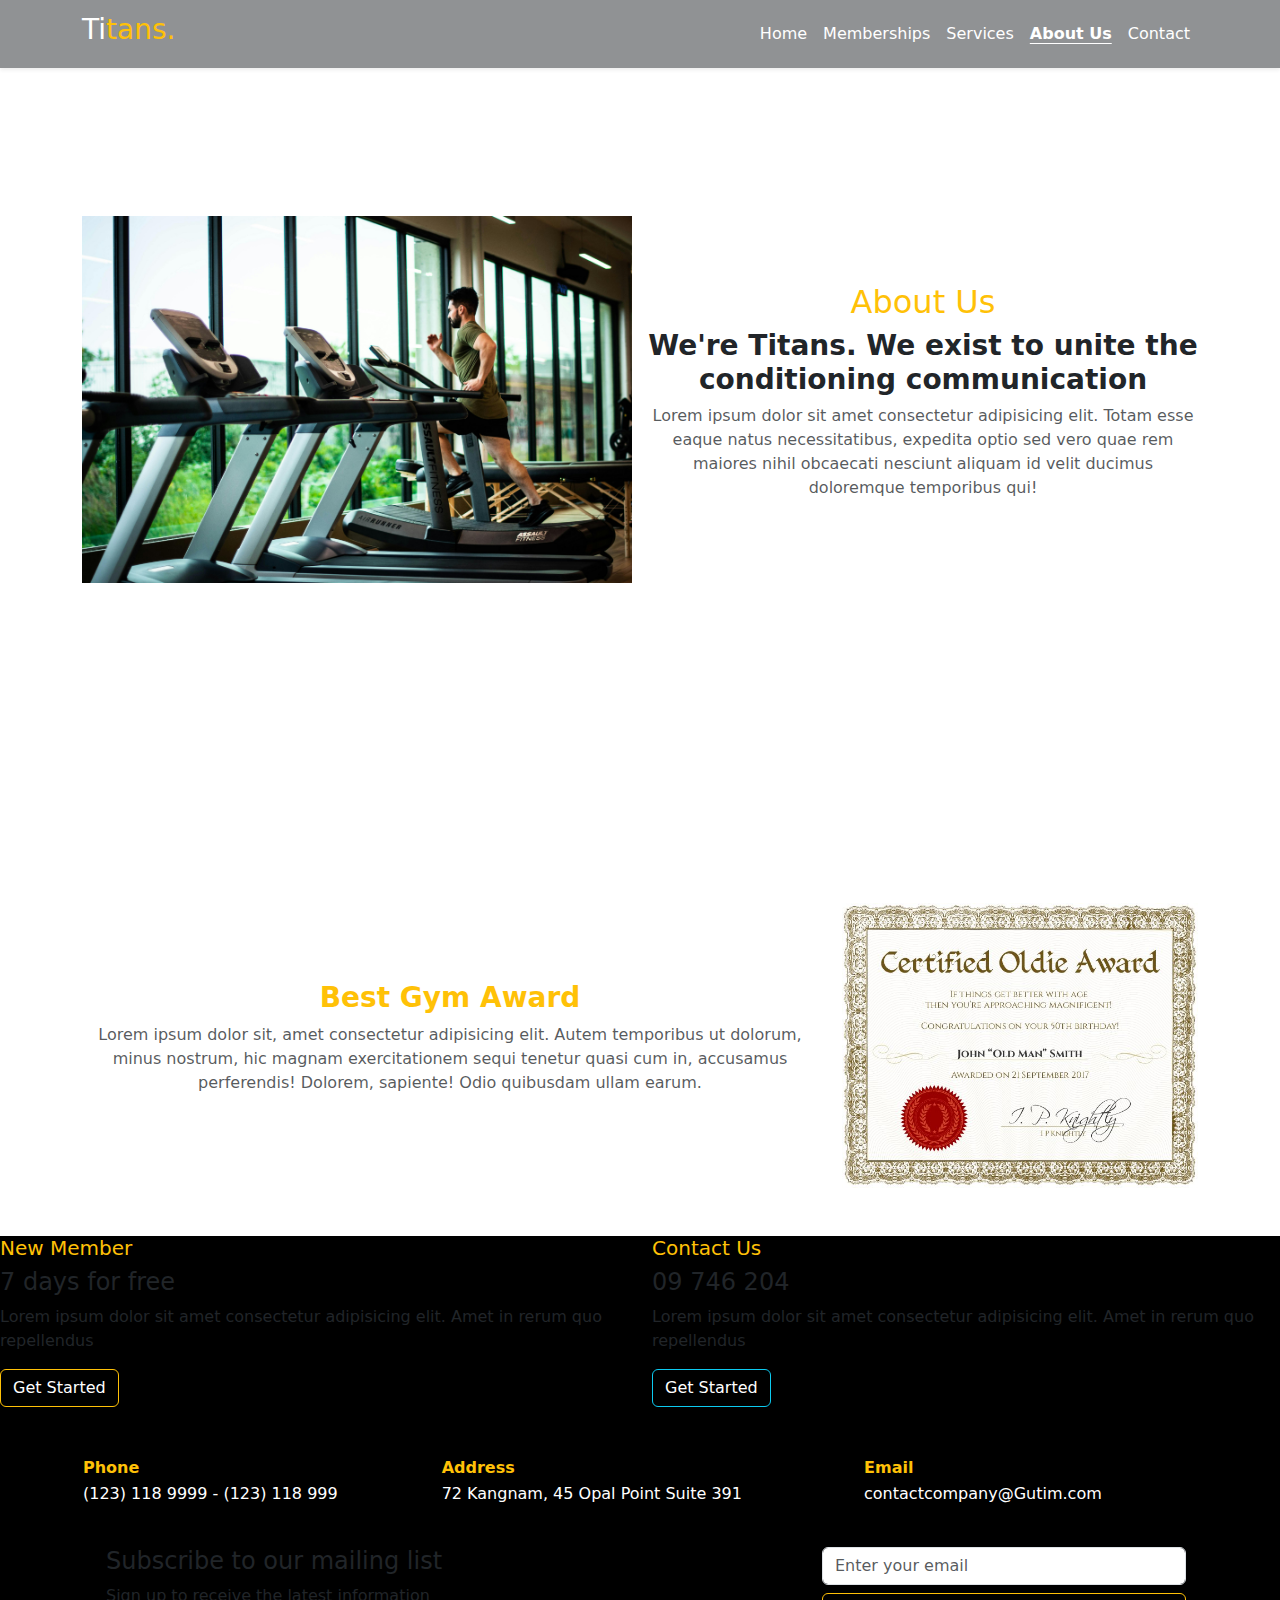
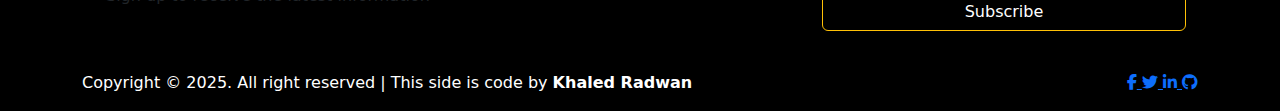
<file: pages/aboutUs.html>
<!DOCTYPE html>
<html lang="en">

<head>
    <meta charset="UTF-8">
    <meta name="viewport" content="width=device-width, initial-scale=1.0">
    <!-- ========== CSS Files ========== -->
    <link rel="stylesheet" href="../assets/fontawesome/css/all.min.css">
    <link rel="stylesheet" href="../CSS files/bootstrap.min.css">
    <link rel="stylesheet" href="../CSS files/main-syle.css">
    <title>Titans | About Us</title>
</head>

<body>

    <!-- ========== Header Section ========== -->
    <header class="position-absolute top-0 start-0 w-100 bg-dark bg-opacity-50  shadow-sm z-3">
        <nav class="navbar navbar-expand-lg">
            <div class="container">
                <a class="navbar-brand" href="../index.html">
                    <h3 class="text-white">Ti<span class="text-warning">tans.</span></h3>
                </a>
                <button class="navbar-toggler" type="button" data-bs-toggle="collapse" data-bs-target="#navbarNav"
                    aria-controls="navbarNav" aria-expanded="false" aria-label="Toggle navigation">
                    <span class="text-white">
                        <i class="fa-solid fa-bars"></i>
                    </span>
                </button>
                <div class="collapse navbar-collapse " id="navbarNav">
                    <ul class="navbar-nav ms-auto">
                        <li class="nav-item">
                            <a class="nav-link" aria-current="page" href="../index.html#home">Home</a>
                        </li>
                        <li class="nav-item">
                            <a class="nav-link" href="./memberships.html">Memberships</a>
                        </li>
                        <li class="nav-item">
                            <a class="nav-link" href="./services.html">Services</a>
                        </li>
                        <li class="nav-item">
                            <a class="nav-link active" href="./aboutUs.html">About Us</a>
                        </li>
                        <li class="nav-item">
                            <a class="nav-link" href="./contact.html">Contact</a>
                        </li>
                    </ul>
                </div>
            </div>
        </nav>
    </header>

    <!-- ========== Pages Home Section ========== -->
    <section class="pages-home">
        <div class="overlay"></div>
        <div class="text-white text-center position-relative">
            <h3 class="my-5 text-uppercase fs-1">About Us</h3>
            <span>
                <i class="fa-solid fa-house"></i>
                <strong>Home</strong> > About
            </span>
        </div>
    </section>

    <!-- ========== About Us Section ========== -->
    <section class="py-5">
        <div class="container">
            <div class="row align-items-center g-3">
                <div class="col-12 col-lg-6">
                    <div>
                        <img src="../assets/images/home_image-01.jpg" class="w-100" alt="">
                    </div>
                </div>
                <div class="col-12 col-lg-6">
                    <div class="text-center">
                        <h2 class="text-warning">About Us</h2>
                        <h3 class="fw-bold">We're Titans. We exist to unite the conditioning communication</h3>
                        <p class="text-muted">Lorem ipsum dolor sit amet consectetur adipisicing elit. Totam esse eaque
                            natus
                            necessitatibus, expedita optio sed vero quae rem maiores nihil obcaecati nesciunt aliquam id
                            velit ducimus doloremque temporibus qui!</p>
                    </div>
                </div>
            </div>
        </div>
    </section>

    <!-- ========== Number Section ========== -->
    <section class="py-5">
        <div class="container">
            <div class="about-us-numbers text-center text-white py-3">
                <div class="row gy-3">
                    <div class="col-12 col-sm-6 col-md-4 col-lg-3">
                        <span class="fs-1 fw-bold">98</span>
                        <h4>Programs</h4>
                    </div>
                    <div class="col-12 col-sm-6 col-md-4 col-lg-3">
                        <span class="fs-1 fw-bold">14</span>
                        <h4>Locations</h4>
                    </div>
                    <div class="col-12 col-sm-6 col-md-4 col-lg-3">
                        <span class="fs-1 fw-bold">50K</span>
                        <h4>Members</h4>
                    </div>
                    <div class="col-12 col-sm-6 col-md-4 col-lg-3">
                        <span class="fs-1 fw-bold">34</span>
                        <h4>Coaches</h4>
                    </div>
                </div>
            </div>
        </div>
    </section>

    <!-- ========== Award Section ========== -->
    <section class="py-5">
        <div class="container">
            <div class="row align-items-center text-center">
                <div class="col-12 col-md-8">
                    <h3 class="text-warning fw-bold">Best Gym Award</h3>
                    <p class="text-muted">Lorem ipsum dolor sit, amet consectetur adipisicing elit. Autem temporibus ut
                        dolorum, minus
                        nostrum, hic magnam exercitationem sequi tenetur quasi cum in, accusamus perferendis! Dolorem,
                        sapiente! Odio quibusdam ullam earum.</p>
                </div>
                <div class="col-12 col-md-4">
                    <img src="../assets/images/award-certificate.jpg" class="w-100" alt="award-certificate">
                </div>
            </div>
        </div>
    </section>

    <!-- ========== Footer ========== -->
    <footer>
        <div class="row bg-black">
            <div class="footer-card card-01 col-12 col-md-6">
                <div class="footer-text">
                    <h5 class="text-warning">New Member</h5>
                    <h4>7 days for free</h4>
                    <p>Lorem ipsum dolor sit amet consectetur adipisicing elit. Amet in rerum
                        quo repellendus</p>
                    <a href="" class="btn btn-outline-warning text-white">Get Started</a>
                </div>
            </div>
            <div class="footer-card card-02 col-12 col-md-6">
                <div class="footer-text">
                    <h5 class="text-warning">Contact Us</h5>
                    <h4>09 746 204</h4>
                    <p>Lorem ipsum dolor sit amet consectetur adipisicing elit. Amet in rerum
                        quo repellendus</p>
                    <a href="" class="btn btn-outline-info text-white">Get Started</a>
                </div>
            </div>
            <div class="col-12 mt-5">
                <div class="container">
                    <table class="w-100 mb-3">
                        <thead class="text-warning">
                            <tr>
                                <th>Phone</th>
                                <th>Address</th>
                                <th>Email</th>
                            </tr>
                        </thead>
                        <tbody class="text-white">
                            <tr>
                                <td>(123) 118 9999 - (123) 118 999</td>
                                <td>72 Kangnam, 45 Opal Point Suite 391</td>
                                <td>contactcompany@Gutim.com</td>
                            </tr>
                        </tbody>
                    </table>
                    <div class="subscribe row p-4">
                        <div class="col-12 col-md-8">
                            <h4>Subscribe to our mailing list</h4>
                            <p>Sign up to receive the latest information</p>
                        </div>
                        <div class="col-12 col-md-4">
                            <form action="" class="row">
                                <input type="email" class="form-control" placeholder="Enter your email">
                                <button type="submit" class="btn btn-outline-warning text-white mt-2">Subscribe</button>
                            </form>
                        </div>
                    </div>
                </div>
            </div>
            <!-- copyright -->
            <div class="copyright text-white py-3">
                <div class="container d-flex flex-column flex-md-row justify-content-between align-items-center">
                    <p class="mb-0">
                        Copyright &copy; 2025. All right reserved | This side is code by
                        <strong> Khaled Radwan </strong>
                    </p>
                    <div class="social">
                        <a href="https://www.facebook.com/khaldradwan96/" target="_blank">
                            <i class="fa-brands fa-facebook-f"></i>
                        </a>
                        <a href="https://twitter.com/khaledradwan96" target="_blank">
                            <i class="fa-brands fa-twitter"></i>
                        </a>
                        <a href="https://www.linkedin.com/in/khaledradwan96" target="_blank">
                            <i class="fa-brands fa-linkedin-in"></i>
                        </a>
                        <a href="https://github.com/khaledradwan96" target="_blank">
                            <i class="fa-brands fa-github"></i>
                        </a>
                    </div>
                </div>
            </div>
        </div>
    </footer>

    <!-- ========== JS Files ========== -->
    <script src="../JS files/bootstrap.min.js"></script>

</body>

</html>
</file>
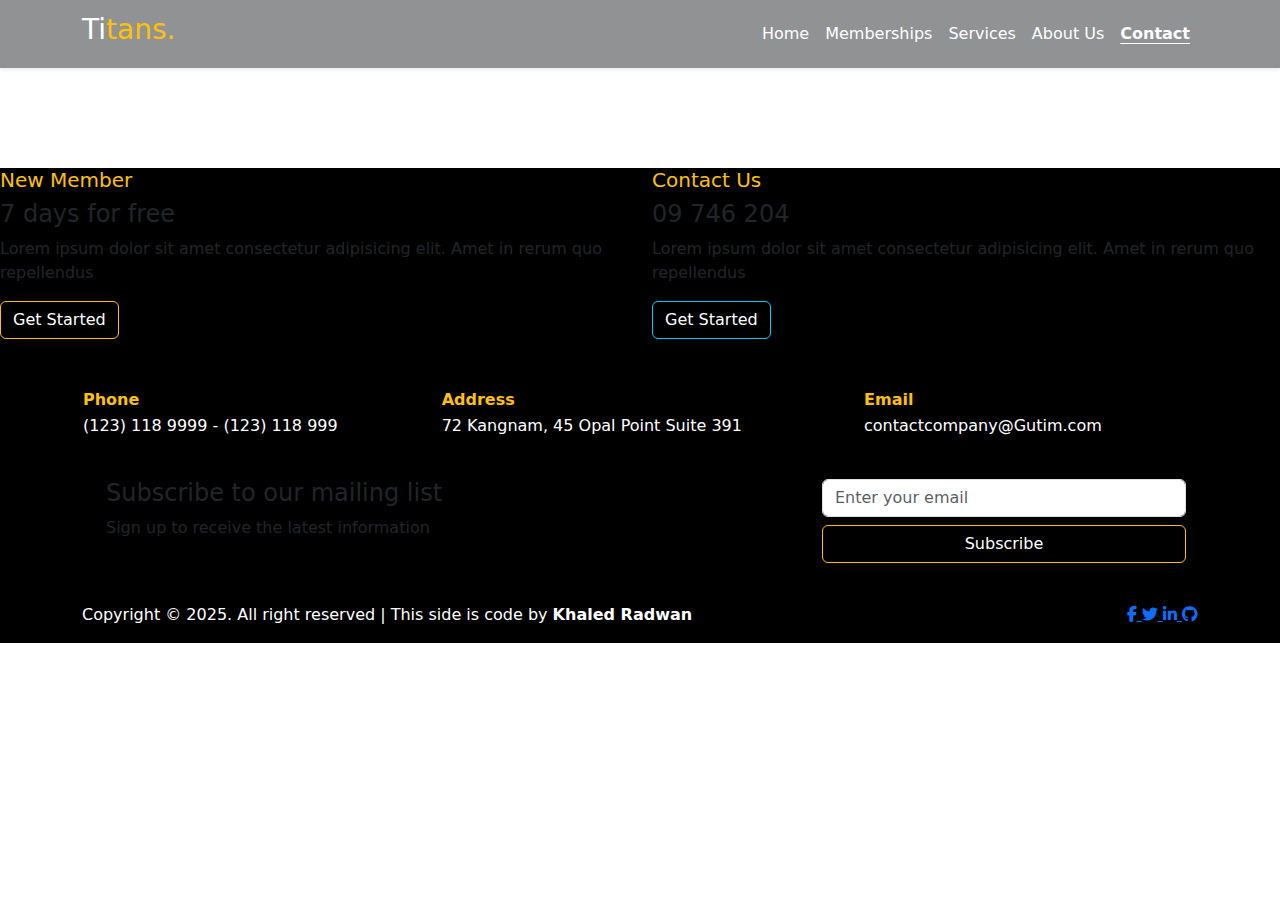
<file: pages/contact.html>
<!DOCTYPE html>
<html lang="en">

<head>
    <meta charset="UTF-8">
    <meta name="viewport" content="width=device-width, initial-scale=1.0">
    <!-- ========== CSS Files ========== -->
    <link rel="stylesheet" href="../assets/fontawesome/css/all.min.css">
    <link rel="stylesheet" href="../CSS files/bootstrap.min.css">
    <link rel="stylesheet" href="../CSS files/main-syle.css">
    <title>Titans | Contact</title>
</head>

<body>
    <!-- ========== Header Section ========== -->
    <header class="position-absolute top-0 start-0 w-100 bg-dark bg-opacity-50  shadow-sm z-3">
        <nav class="navbar navbar-expand-lg">
            <div class="container">
                <a class="navbar-brand" href="../index.html">
                    <h3 class="text-white">Ti<span class="text-warning">tans.</span></h3>
                </a>
                <button class="navbar-toggler" type="button" data-bs-toggle="collapse" data-bs-target="#navbarNav"
                    aria-controls="navbarNav" aria-expanded="false" aria-label="Toggle navigation">
                    <span class="text-white">
                        <i class="fa-solid fa-bars"></i>
                    </span>
                </button>
                <div class="collapse navbar-collapse " id="navbarNav">
                    <ul class="navbar-nav ms-auto">
                        <li class="nav-item">
                            <a class="nav-link" aria-current="page" href="../index.html#home">Home</a>
                        </li>
                        <li class="nav-item">
                            <a class="nav-link" href="./memberships.html">Memberships</a>
                        </li>
                        <li class="nav-item">
                            <a class="nav-link" href="./services.html">Services</a>
                        </li>
                        <li class="nav-item">
                            <a class="nav-link" href="./aboutUs.html">About Us</a>
                        </li>
                        <li class="nav-item">
                            <a class="nav-link active" href="./contact.html">Contact</a>
                        </li>
                    </ul>
                </div>
            </div>
        </nav>
    </header>

    <!-- ========== Pages Home Section ========== -->
    <section class="pages-home">
        <div class="overlay"></div>
        <div class="text-white text-center position-relative">
            <h3 class="my-5 text-uppercase fs-1">Contact Us</h3>
            <span>
                <i class="fa-solid fa-house"></i>
                <strong>Home</strong> > Contact
            </span>
        </div>
    </section>


    <!-- ========== Footer ========== -->
    <footer>
        <div class="row bg-black">
            <div class="footer-card card-01 col-12 col-md-6">
                <div class="footer-text">
                    <h5 class="text-warning">New Member</h5>
                    <h4>7 days for free</h4>
                    <p>Lorem ipsum dolor sit amet consectetur adipisicing elit. Amet in rerum
                        quo repellendus</p>
                    <a href="" class="btn btn-outline-warning text-white">Get Started</a>
                </div>
            </div>
            <div class="footer-card card-02 col-12 col-md-6">
                <div class="footer-text">
                    <h5 class="text-warning">Contact Us</h5>
                    <h4>09 746 204</h4>
                    <p>Lorem ipsum dolor sit amet consectetur adipisicing elit. Amet in rerum
                        quo repellendus</p>
                    <a href="" class="btn btn-outline-info text-white">Get Started</a>
                </div>
            </div>
            <div class="col-12 mt-5">
                <div class="container">
                    <table class="w-100 mb-3">
                        <thead class="text-warning">
                            <tr>
                                <th>Phone</th>
                                <th>Address</th>
                                <th>Email</th>
                            </tr>
                        </thead>
                        <tbody class="text-white">
                            <tr>
                                <td>(123) 118 9999 - (123) 118 999</td>
                                <td>72 Kangnam, 45 Opal Point Suite 391</td>
                                <td>contactcompany@Gutim.com</td>
                            </tr>
                        </tbody>
                    </table>
                    <div class="subscribe row p-4">
                        <div class="col-12 col-md-8">
                            <h4>Subscribe to our mailing list</h4>
                            <p>Sign up to receive the latest information</p>
                        </div>
                        <div class="col-12 col-md-4">
                            <form action="" class="row">
                                <input type="email" class="form-control" placeholder="Enter your email">
                                <button type="submit" class="btn btn-outline-warning text-white mt-2">Subscribe</button>
                            </form>
                        </div>
                    </div>
                </div>
            </div>
            <!-- copyright -->
            <div class="copyright text-white py-3">
                <div class="container d-flex flex-column flex-md-row justify-content-between align-items-center">
                    <p class="mb-0">
                        Copyright &copy; 2025. All right reserved | This side is code by
                        <strong> Khaled Radwan </strong>
                    </p>
                    <div class="social">
                        <a href="https://www.facebook.com/khaldradwan96/" target="_blank">
                            <i class="fa-brands fa-facebook-f"></i>
                        </a>
                        <a href="https://twitter.com/khaledradwan96" target="_blank">
                            <i class="fa-brands fa-twitter"></i>
                        </a>
                        <a href="https://www.linkedin.com/in/khaledradwan96" target="_blank">
                            <i class="fa-brands fa-linkedin-in"></i>
                        </a>
                        <a href="https://github.com/khaledradwan96" target="_blank">
                            <i class="fa-brands fa-github"></i>
                        </a>
                    </div>
                </div>
            </div>
        </div>
    </footer>

    <!-- ========== JS Files ========== -->
    <script src="../JS files/bootstrap.min.js"></script>

</body>

</html>
</file>
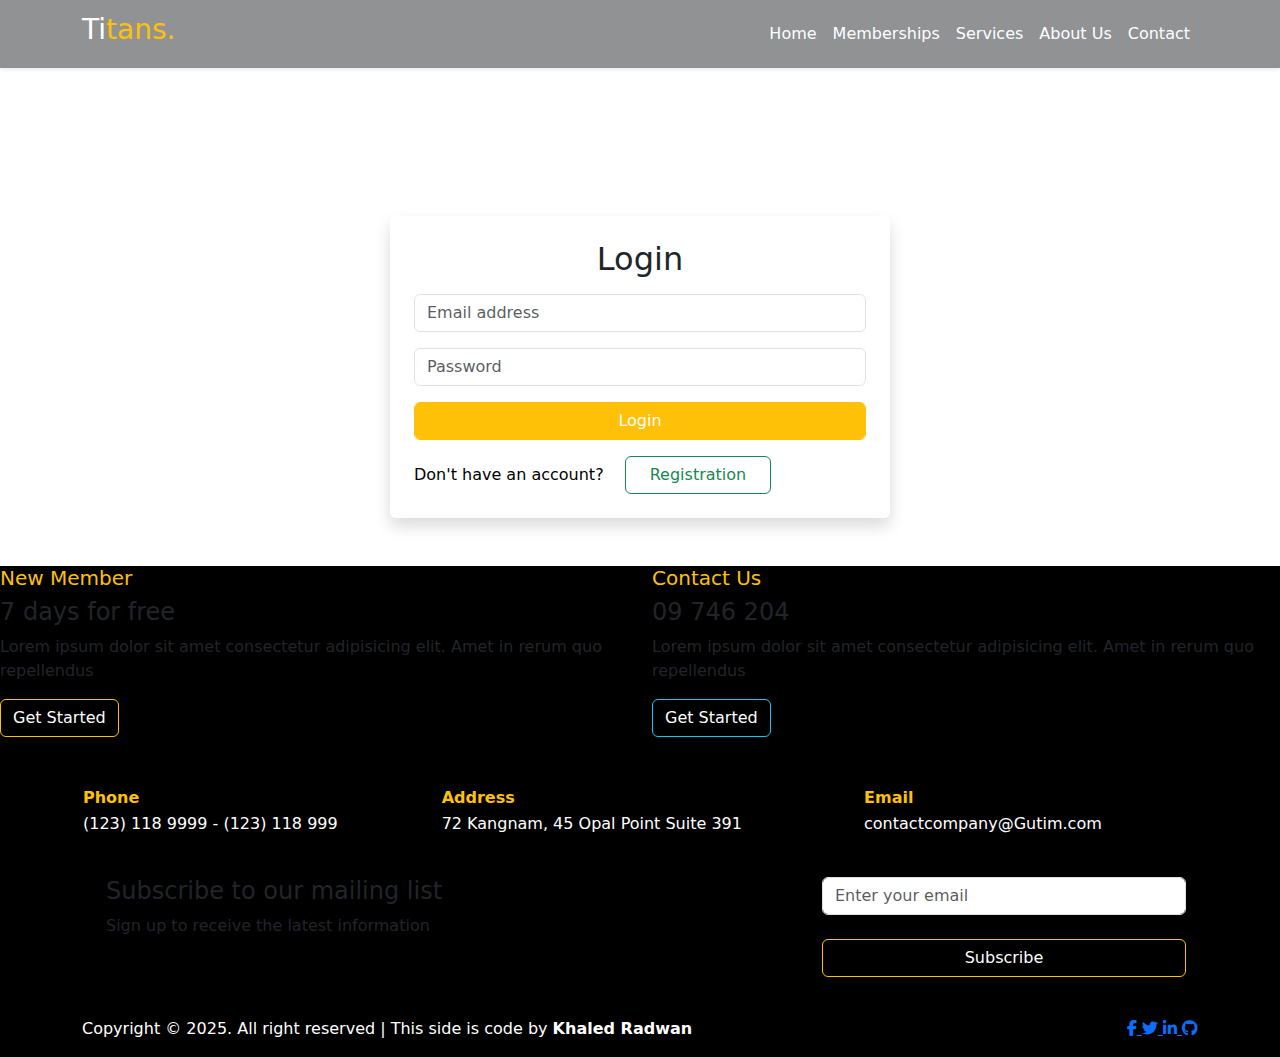
<file: pages/login.html>
<!DOCTYPE html>
<html lang="en">

<head>
    <meta charset="UTF-8">
    <meta name="viewport" content="width=device-width, initial-scale=1.0">
    <!-- ========== CSS Files ========== -->
    <link rel="stylesheet" href="../assets/fontawesome/css/all.min.css">
    <link rel="stylesheet" href="../CSS files/bootstrap.min.css">
    <link rel="stylesheet" href="../CSS files/main-syle.css">
    <title>Titans | Login</title>
</head>

<body>

    <!-- ========== Header Section ========== -->
    <header class="position-absolute top-0 start-0 w-100 bg-dark bg-opacity-50  shadow-sm z-3">
        <nav class="navbar navbar-expand-lg">
            <div class="container">
                <a class="navbar-brand" href="../index.html">
                    <h3 class="text-white">Ti<span class="text-warning">tans.</span></h3>
                </a>
                <button class="navbar-toggler" type="button" data-bs-toggle="collapse" data-bs-target="#navbarNav"
                    aria-controls="navbarNav" aria-expanded="false" aria-label="Toggle navigation">
                    <span class="text-white">
                        <i class="fa-solid fa-bars"></i>
                    </span>
                </button>
                <div class="collapse navbar-collapse " id="navbarNav">
                    <ul class="navbar-nav ms-auto">
                        <li class="nav-item">
                            <a class="nav-link" aria-current="page" href="../index.html#home">Home</a>
                        </li>
                        <li class="nav-item">
                            <a class="nav-link" href="./memberships.html">Memberships</a>
                        </li>
                        <li class="nav-item">
                            <a class="nav-link" href="./services.html">Services</a>
                        </li>
                        <li class="nav-item">
                            <a class="nav-link" href="./aboutUs.html">About Us</a>
                        </li>
                        <li class="nav-item">
                            <a class="nav-link" href="./contact.html">Contact</a>
                        </li>
                    </ul>
                </div>
            </div>
        </nav>
    </header>

    <!-- ========== Pages Home Section ========== -->
    <section class="pages-home">
        <div class="overlay"></div>
        <div class="text-white text-center position-relative">
            <h3 class="my-5 text-uppercase fs-1">Login</h3>
            <span>
                <i class="fa-solid fa-house"></i>
                <strong>Home</strong> > Login
            </span>
        </div>
    </section>

    <!-- ============ Registration Section (new account) ============ -->
    <section class="py-5">
        <div class="container">
            <div class="shadow p-4 rounded" style="max-width: 500px; margin: auto;">
                <h2 class="mb-3 text-center">Login</h2>
                <form id="loginForm">
                    <input type="email" id="loginEmail" name="email" placeholder="Email address"
                        class="form-control mb-3" required>
                    <input type="password" id="password" name="password" placeholder="Password" minlength="6"
                        class="form-control mb-3" required>
                    <input type="submit" value="Login" class="form-control btn btn-warning text-white">
                    <span id="errorMsg" class="text-danger"></span>
                    <div class=" mt-3">
                        <span class="me-3 text-black">Don't have an account?</span>
                        <a href="./registration.html" class="btn btn-outline-success px-4">Registration</a>
                    </div>
            </div>
            </form>
        </div>
    </section>


    <!-- ========== Footer ========== -->
    <footer>
        <div class="row bg-black">
            <div class="footer-card card-01 col-12 col-md-6">
                <div class="footer-text">
                    <h5 class="text-warning">New Member</h5>
                    <h4>7 days for free</h4>
                    <p>Lorem ipsum dolor sit amet consectetur adipisicing elit. Amet in rerum
                        quo repellendus</p>
                    <a href="" class="btn btn-outline-warning text-white">Get Started</a>
                </div>
            </div>
            <div class="footer-card card-02 col-12 col-md-6">
                <div class="footer-text">
                    <h5 class="text-warning">Contact Us</h5>
                    <h4>09 746 204</h4>
                    <p>Lorem ipsum dolor sit amet consectetur adipisicing elit. Amet in rerum
                        quo repellendus</p>
                    <a href="" class="btn btn-outline-info text-white">Get Started</a>
                </div>
            </div>
            <div class="col-12 mt-5">
                <div class="container">
                    <table class="w-100 mb-3">
                        <thead class="text-warning">
                            <tr>
                                <th>Phone</th>
                                <th>Address</th>
                                <th>Email</th>
                            </tr>
                        </thead>
                        <tbody class="text-white">
                            <tr>
                                <td>(123) 118 9999 - (123) 118 999</td>
                                <td>72 Kangnam, 45 Opal Point Suite 391</td>
                                <td>contactcompany@Gutim.com</td>
                            </tr>
                        </tbody>
                    </table>
                    <div class="subscribe row p-4">
                        <div class="col-12 col-md-8">
                            <h4>Subscribe to our mailing list</h4>
                            <p>Sign up to receive the latest information</p>
                        </div>
                        <div class="col-12 col-md-4">
                            <form action="" class="row">
                                <input type="email" class="form-control mb-3" placeholder="Enter your email">
                                <button type="submit" class="btn btn-outline-warning text-white mt-2">Subscribe</button>
                            </form>
                        </div>
                    </div>
                </div>
            </div>
            <!-- copyright -->
            <div class="copyright text-white py-3">
                <div class="container d-flex flex-column flex-md-row justify-content-between align-items-center">
                    <p class="mb-0">
                        Copyright &copy; 2025. All right reserved | This side is code by
                        <strong> Khaled Radwan </strong>
                    </p>
                    <div class="social">
                        <a href="https://www.facebook.com/khaldradwan96/" target="_blank">
                            <i class="fa-brands fa-facebook-f"></i>
                        </a>
                        <a href="https://twitter.com/khaledradwan96" target="_blank">
                            <i class="fa-brands fa-twitter"></i>
                        </a>
                        <a href="https://www.linkedin.com/in/khaledradwan96" target="_blank">
                            <i class="fa-brands fa-linkedin-in"></i>
                        </a>
                        <a href="https://github.com/khaledradwan96" target="_blank">
                            <i class="fa-brands fa-github"></i>
                        </a>
                    </div>
                </div>
            </div>
        </div>
    </footer>

    <!-- ========== JS Files ========== -->
    <script src="../JS files/bootstrap.min.js"></script>
    <script src="../JS files/popUp.js"></script>
    <script src="../JS files/registration.js"></script>
</body>

</html>
</file>
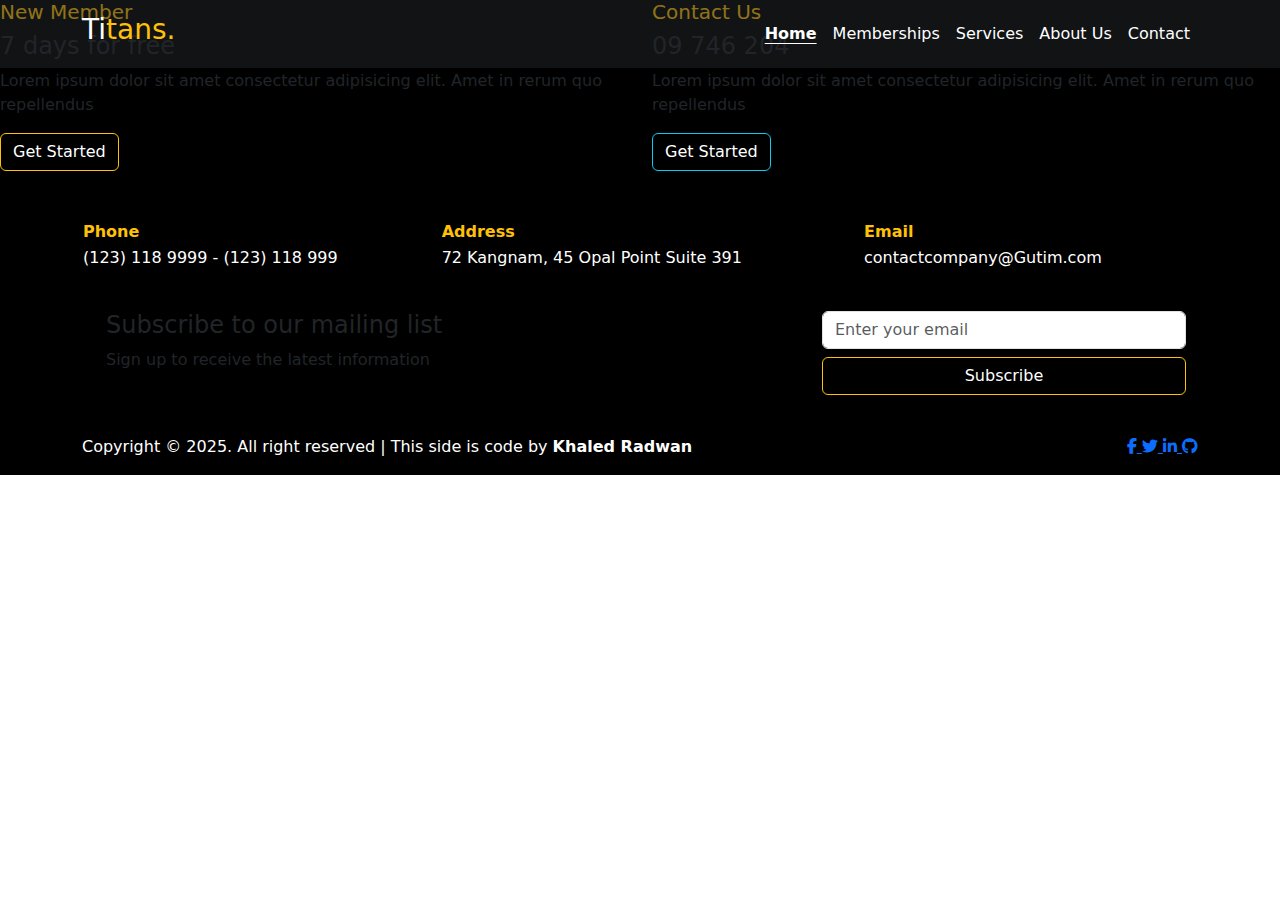
<file: pages/memberships.html>
<!DOCTYPE html>
<html lang="en">

<head>
    <meta charset="UTF-8">
    <meta name="viewport" content="width=device-width, initial-scale=1.0">
    <title>Titans | memberships</title>
    <!-- ========== CSS Files ========== -->
    <link rel="stylesheet" href="../assets/fontawesome/css/all.min.css">
    <link rel="stylesheet" href="../CSS files/bootstrap.min.css">
    <link rel="stylesheet" href="../CSS files/main-syle.css">
</head>

<body>

    <!-- ========== Header Section ========== -->
    <header class="position-absolute top-0 start-0 w-100 bg-dark bg-opacity-50  shadow-sm z-3">
        <nav class="navbar navbar-expand-lg">
            <div class="container">
                <a class="navbar-brand" href="../index.html">
                    <h3 class="text-white">Ti<span class="text-warning">tans.</span></h3>
                </a>
                <button class="navbar-toggler" type="button" data-bs-toggle="collapse" data-bs-target="#navbarNav"
                    aria-controls="navbarNav" aria-expanded="false" aria-label="Toggle navigation">
                    <span class="text-white">
                        <i class="fa-solid fa-bars"></i>
                    </span>
                </button>
                <div class="collapse navbar-collapse " id="navbarNav">
                    <ul class="navbar-nav ms-auto">
                        <li class="nav-item">
                            <a class="nav-link active" aria-current="page" href="../index.html#home">Home</a>
                        </li>
                        <li class="nav-item">
                            <a class="nav-link" href="#">Memberships</a>
                        </li>
                        <li class="nav-item">
                            <a class="nav-link" href="#">Services</a>
                        </li>
                        <li class="nav-item">
                            <a class="nav-link" href="#">About Us</a>
                        </li>
                        <li class="nav-item">
                            <a class="nav-link" href="#">Contact</a>
                        </li>
                    </ul>
                </div>
            </div>
        </nav>
    </header>


    <!-- ========== Footer ========== -->
    <footer>
        <div class="row bg-black">
            <div class="footer-card card-01 col-12 col-md-6">
                <div class="footer-text">
                    <h5 class="text-warning">New Member</h5>
                    <h4>7 days for free</h4>
                    <p>Lorem ipsum dolor sit amet consectetur adipisicing elit. Amet in rerum
                        quo repellendus</p>
                    <a href="" class="btn btn-outline-warning text-white">Get Started</a>
                </div>
            </div>
            <div class="footer-card card-02 col-12 col-md-6">
                <div class="footer-text">
                    <h5 class="text-warning">Contact Us</h5>
                    <h4>09 746 204</h4>
                    <p>Lorem ipsum dolor sit amet consectetur adipisicing elit. Amet in rerum
                        quo repellendus</p>
                    <a href="" class="btn btn-outline-info text-white">Get Started</a>
                </div>
            </div>
            <div class="col-12 mt-5">
                <div class="container">
                    <table class="w-100 mb-3">
                        <thead class="text-warning">
                            <tr>
                                <th>Phone</th>
                                <th>Address</th>
                                <th>Email</th>
                            </tr>
                        </thead>
                        <tbody class="text-white">
                            <tr>
                                <td>(123) 118 9999 - (123) 118 999</td>
                                <td>72 Kangnam, 45 Opal Point Suite 391</td>
                                <td>contactcompany@Gutim.com</td>
                            </tr>
                        </tbody>
                    </table>
                    <div class="subscribe row p-4">
                        <div class="col-12 col-md-8">
                            <h4>Subscribe to our mailing list</h4>
                            <p>Sign up to receive the latest information</p>
                        </div>
                        <div class="col-12 col-md-4">
                            <form action="" class="row">
                                <input type="email" class="form-control" placeholder="Enter your email">
                                <button type="submit" class="btn btn-outline-warning text-white mt-2">Subscribe</button>
                            </form>
                        </div>
                    </div>
                </div>
            </div>
            <!-- copyright -->
            <div class="copyright text-white py-3">
                <div class="container d-flex flex-column flex-md-row justify-content-between align-items-center">
                    <p class="mb-0">
                        Copyright &copy; 2025. All right reserved | This side is code by
                        <strong> Khaled Radwan </strong>
                    </p>
                    <div class="social">
                        <a href="https://www.facebook.com/khaldradwan96/" target="_blank">
                            <i class="fa-brands fa-facebook-f"></i>
                        </a>
                        <a href="https://twitter.com/khaledradwan96" target="_blank">
                            <i class="fa-brands fa-twitter"></i>
                        </a>
                        <a href="https://www.linkedin.com/in/khaledradwan96" target="_blank">
                            <i class="fa-brands fa-linkedin-in"></i>
                        </a>
                        <a href="https://github.com/khaledradwan96" target="_blank">
                            <i class="fa-brands fa-github"></i>
                        </a>
                    </div>
                </div>
            </div>
        </div>
    </footer>

    <!-- ========== JS Files ========== -->
    <script src="../JS files/bootstrap.min.js"></script>

</body>

</html>
</file>
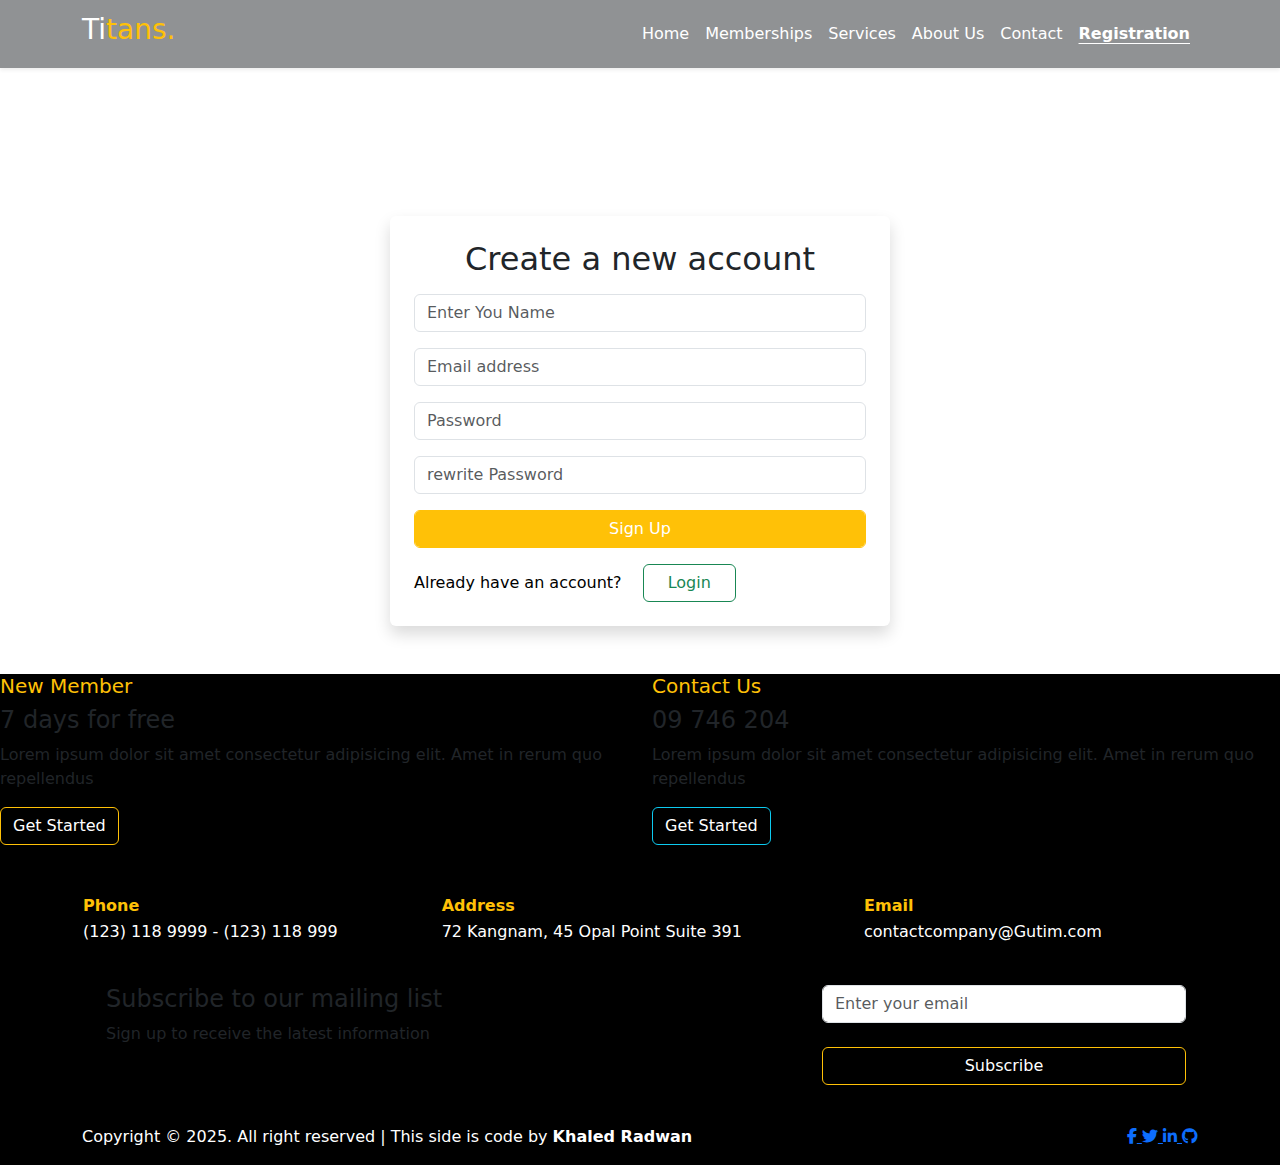
<file: pages/registration.html>
<!DOCTYPE html>
<html lang="en">

<head>
    <meta charset="UTF-8">
    <meta name="viewport" content="width=device-width, initial-scale=1.0">
    <!-- ========== CSS Files ========== -->
    <link rel="stylesheet" href="../assets/fontawesome/css/all.min.css">
    <link rel="stylesheet" href="../CSS files/bootstrap.min.css">
    <link rel="stylesheet" href="../CSS files/main-syle.css">
    <title>Titans | Registration</title>
</head>

<body>

    <!-- ========== Header Section ========== -->
    <header class="position-absolute top-0 start-0 w-100 bg-dark bg-opacity-50  shadow-sm z-3">
        <nav class="navbar navbar-expand-lg">
            <div class="container">
                <a class="navbar-brand" href="../index.html">
                    <h3 class="text-white">Ti<span class="text-warning">tans.</span></h3>
                </a>
                <button class="navbar-toggler" type="button" data-bs-toggle="collapse" data-bs-target="#navbarNav"
                    aria-controls="navbarNav" aria-expanded="false" aria-label="Toggle navigation">
                    <span class="text-white">
                        <i class="fa-solid fa-bars"></i>
                    </span>
                </button>
                <div class="collapse navbar-collapse " id="navbarNav">
                    <ul class="navbar-nav ms-auto">
                        <li class="nav-item">
                            <a class="nav-link" aria-current="page" href="../index.html#home">Home</a>
                        </li>
                        <li class="nav-item">
                            <a class="nav-link" href="./memberships.html">Memberships</a>
                        </li>
                        <li class="nav-item">
                            <a class="nav-link" href="./services.html">Services</a>
                        </li>
                        <li class="nav-item">
                            <a class="nav-link" href="./aboutUs.html">About Us</a>
                        </li>
                        <li class="nav-item">
                            <a class="nav-link" href="./contact.html">Contact</a>
                        </li>
                        <li class="nav-item">
                            <a class="nav-link active" href="./registration.html">Registration</a>
                        </li>
                    </ul>
                </div>
            </div>
        </nav>
    </header>

    <!-- ========== Pages Home Section ========== -->
    <section class="pages-home">
        <div class="overlay"></div>
        <div class="text-white text-center position-relative">
            <h3 class="my-5 text-uppercase fs-1">Registration</h3>
            <span>
                <i class="fa-solid fa-house"></i>
                <strong>Home</strong> > Registration
            </span>
        </div>
    </section>

    <!-- ============ Registration Section (new account) ============ -->
    <section class="py-5">
        <div class="container">
            <div class="shadow p-4 rounded" style="max-width: 500px; margin: auto;">
                <h2 class="mb-3 text-center">Create a new account</h2>
                <form id="registerForm">
                    <input type="text" id="userName" name="userName" placeholder="Enter You Name"
                        class="form-control mb-3" required>
                    <input type="email" id="registerEmail" name="email" placeholder="Email address"
                        class="form-control mb-3" required>
                    <input type="password" id="password" name="password" placeholder="Password" minlength="6"
                        class="form-control mb-3" required>
                    <input type="password" id="rePassword" name="rePassword" placeholder="rewrite Password"
                        class="form-control mb-3" required>
                    <input type="submit" value="Sign Up" class="form-control btn btn-warning text-white">
                    <div class=" mt-3">
                        <span class="me-3 text-black">Already have an account?</span>
                        <a href="login.html" class="btn btn-outline-success px-4">Login</a>
                    </div>
            </div>
            </form>
        </div>
    </section>


    <!-- ========== Footer ========== -->
    <footer>
        <div class="row bg-black">
            <div class="footer-card card-01 col-12 col-md-6">
                <div class="footer-text">
                    <h5 class="text-warning">New Member</h5>
                    <h4>7 days for free</h4>
                    <p>Lorem ipsum dolor sit amet consectetur adipisicing elit. Amet in rerum
                        quo repellendus</p>
                    <a href="" class="btn btn-outline-warning text-white">Get Started</a>
                </div>
            </div>
            <div class="footer-card card-02 col-12 col-md-6">
                <div class="footer-text">
                    <h5 class="text-warning">Contact Us</h5>
                    <h4>09 746 204</h4>
                    <p>Lorem ipsum dolor sit amet consectetur adipisicing elit. Amet in rerum
                        quo repellendus</p>
                    <a href="" class="btn btn-outline-info text-white">Get Started</a>
                </div>
            </div>
            <div class="col-12 mt-5">
                <div class="container">
                    <table class="w-100 mb-3">
                        <thead class="text-warning">
                            <tr>
                                <th>Phone</th>
                                <th>Address</th>
                                <th>Email</th>
                            </tr>
                        </thead>
                        <tbody class="text-white">
                            <tr>
                                <td>(123) 118 9999 - (123) 118 999</td>
                                <td>72 Kangnam, 45 Opal Point Suite 391</td>
                                <td>contactcompany@Gutim.com</td>
                            </tr>
                        </tbody>
                    </table>
                    <div class="subscribe row p-4">
                        <div class="col-12 col-md-8">
                            <h4>Subscribe to our mailing list</h4>
                            <p>Sign up to receive the latest information</p>
                        </div>
                        <div class="col-12 col-md-4">
                            <form action="" class="row">
                                <input type="email" class="form-control mb-3" placeholder="Enter your email">
                                <button type="submit" class="btn btn-outline-warning text-white mt-2">Subscribe</button>
                            </form>
                        </div>
                    </div>
                </div>
            </div>
            <!-- copyright -->
            <div class="copyright text-white py-3">
                <div class="container d-flex flex-column flex-md-row justify-content-between align-items-center">
                    <p class="mb-0">
                        Copyright &copy; 2025. All right reserved | This side is code by
                        <strong> Khaled Radwan </strong>
                    </p>
                    <div class="social">
                        <a href="https://www.facebook.com/khaldradwan96/" target="_blank">
                            <i class="fa-brands fa-facebook-f"></i>
                        </a>
                        <a href="https://twitter.com/khaledradwan96" target="_blank">
                            <i class="fa-brands fa-twitter"></i>
                        </a>
                        <a href="https://www.linkedin.com/in/khaledradwan96" target="_blank">
                            <i class="fa-brands fa-linkedin-in"></i>
                        </a>
                        <a href="https://github.com/khaledradwan96" target="_blank">
                            <i class="fa-brands fa-github"></i>
                        </a>
                    </div>
                </div>
            </div>
        </div>
    </footer>

    <!-- ========== JS Files ========== -->
    <script src="../JS files/bootstrap.min.js"></script>
    <script src="../JS files/popUp.js"></script>
    <script src="../JS files/registration.js"></script>
</body>

</html>
</file>
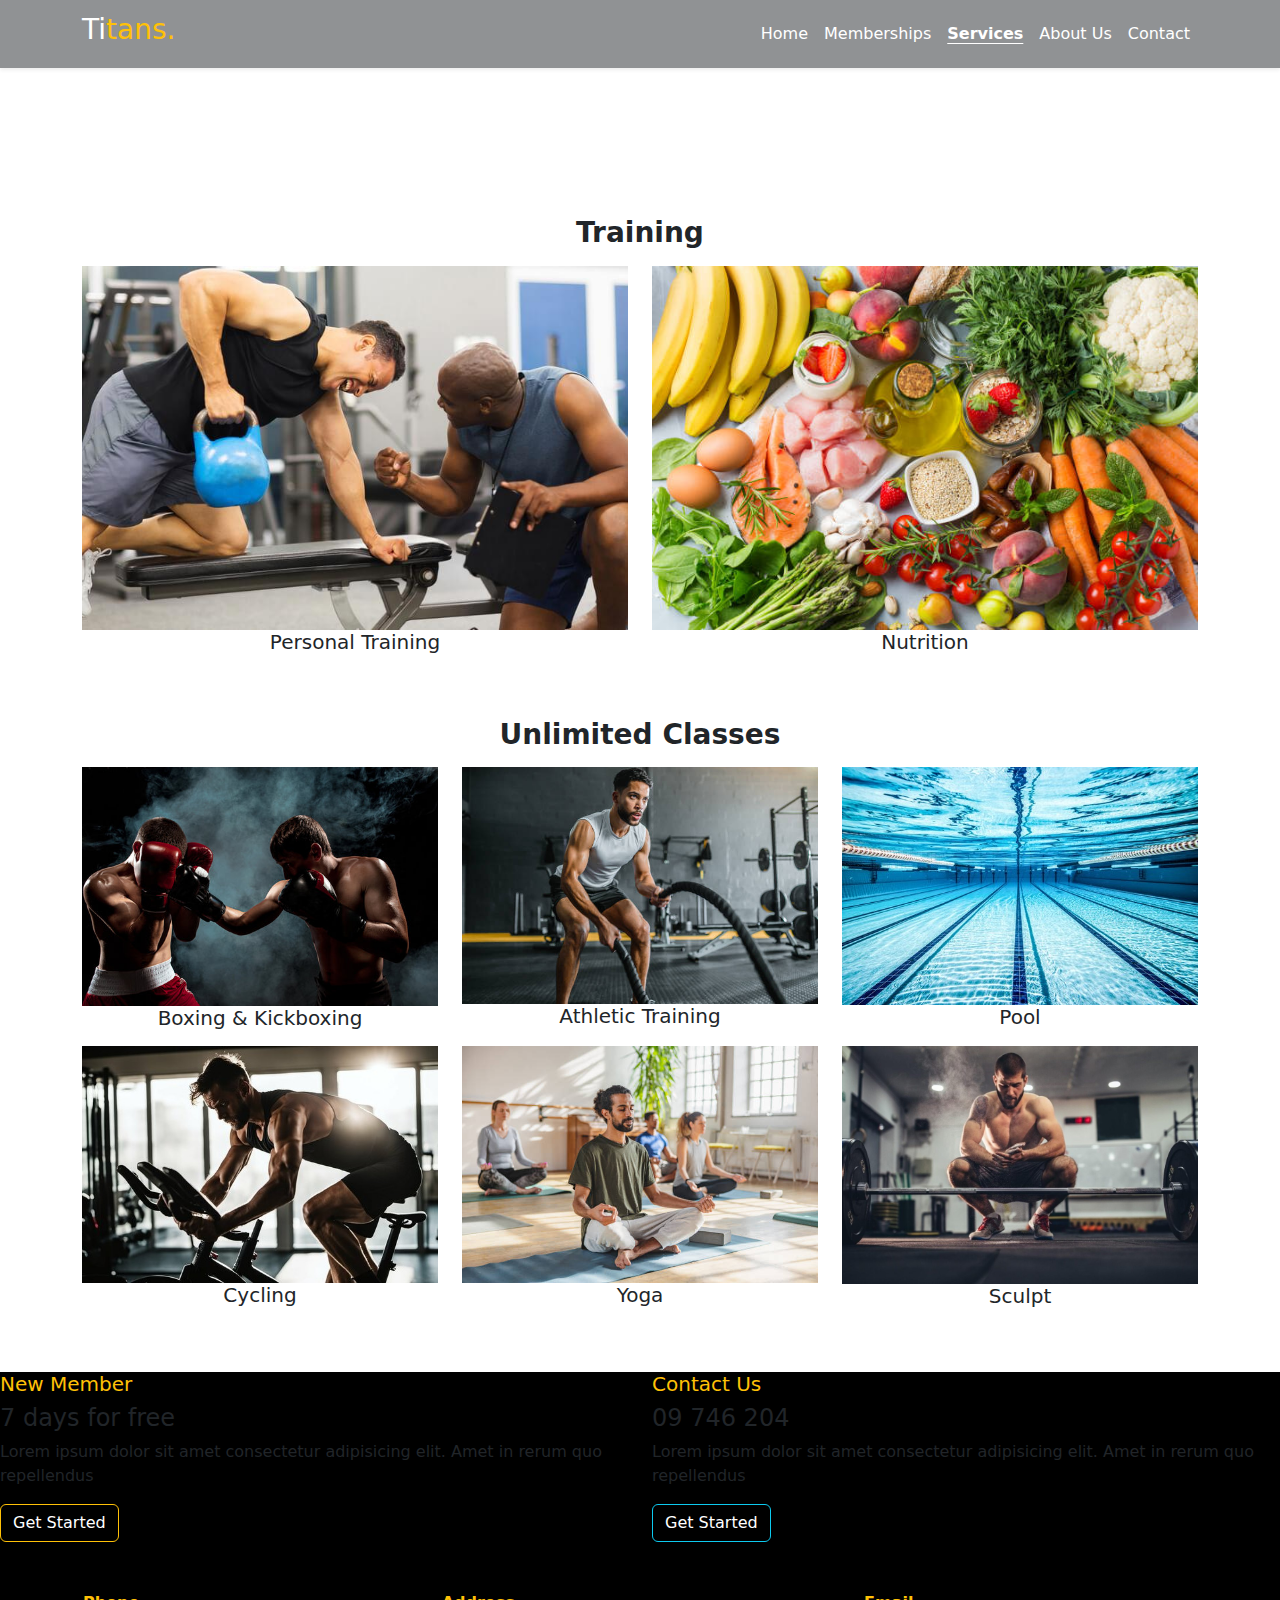
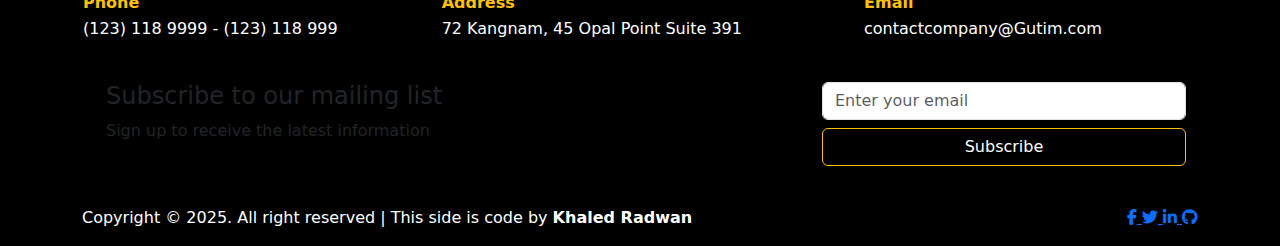
<file: pages/services.html>
<!DOCTYPE html>
<html lang="en">

<head>
    <meta charset="UTF-8">
    <meta name="viewport" content="width=device-width, initial-scale=1.0">
    <!-- ========== CSS Files ========== -->
    <link rel="stylesheet" href="../assets/fontawesome/css/all.min.css">
    <link rel="stylesheet" href="../CSS files/bootstrap.min.css">
    <link rel="stylesheet" href="../CSS files/main-syle.css">
    <title>Titans | Services</title>
</head>

<body>

    <!-- ========== Header Section ========== -->
    <header class="position-absolute top-0 start-0 w-100 bg-dark bg-opacity-50  shadow-sm z-3">
        <nav class="navbar navbar-expand-lg">
            <div class="container">
                <a class="navbar-brand" href="../index.html">
                    <h3 class="text-white">Ti<span class="text-warning">tans.</span></h3>
                </a>
                <button class="navbar-toggler" type="button" data-bs-toggle="collapse" data-bs-target="#navbarNav"
                    aria-controls="navbarNav" aria-expanded="false" aria-label="Toggle navigation">
                    <span class="text-white">
                        <i class="fa-solid fa-bars"></i>
                    </span>
                </button>
                <div class="collapse navbar-collapse " id="navbarNav">
                    <ul class="navbar-nav ms-auto">
                        <li class="nav-item">
                            <a class="nav-link" aria-current="page" href="../index.html#home">Home</a>
                        </li>
                        <li class="nav-item">
                            <a class="nav-link" href="./memberships.html">Memberships</a>
                        </li>
                        <li class="nav-item">
                            <a class="nav-link active" href="./services.html">Services</a>
                        </li>
                        <li class="nav-item">
                            <a class="nav-link" href="./aboutUs.html">About Us</a>
                        </li>
                        <li class="nav-item">
                            <a class="nav-link" href="./contact.html">Contact</a>
                        </li>
                    </ul>
                </div>
            </div>
        </nav>
    </header>

    <!-- ========== Pages Home Section ========== -->
    <section class="pages-home">
        <div class="overlay"></div>
        <div class="text-white text-center position-relative">
            <h3 class="my-5 text-uppercase fs-1">Services</h3>
            <span>
                <i class="fa-solid fa-house"></i>
                <strong>Home</strong> > Services
            </span>
        </div>
    </section>

    <!-- ========== Training Section ========== -->
    <section class="my-5 text-center">
        <div class="container">
            <h3 class="fw-bold mb-3">Training</h3>
            <div class="row">
                <div class="col-12 col-md-6">
                    <div class="service-card position-relative mb-3">
                        <img src="../assets/images/services_photoes-01.jpg" class="w-100" alt="Services Image">
                        <div class="service-title">
                            <h5>Personal Training</h5>
                        </div>
                    </div>
                </div>
                <div class="col-12 col-md-6">
                    <div class="service-card position-relative mb-3">
                        <img src="../assets/images/services_photoes-02.jpg" class="w-100" alt="Services Image">
                        <div class="service-title">
                            <h5>Nutrition</h5>
                        </div>
                    </div>
                </div>
            </div>
        </div>
    </section>

    <!-- ========== Unlimited Classes Section ========== -->
    <section class="my-5 text-center">
        <div class="container">
            <h3 class="fw-bold mb-3">Unlimited Classes</h3>
            <div class="row">
                <div class="col-12 col-md-6 col-lg-4">
                    <div class="service-card position-relative mb-3">
                        <img src="../assets/images/services_photoes-03.jpg" class="w-100" alt="Services Image">
                        <div class="service-title">
                            <h5>Boxing & Kickboxing</h5>
                        </div>
                    </div>
                </div>
                <div class="col-12 col-md-6 col-lg-4">
                    <div class="service-card position-relative mb-3">
                        <img src="../assets/images/services_photoes-04.jpg" class="w-100" alt="Services Image">
                        <div class="service-title">
                            <h5>Athletic Training</h5>
                        </div>
                    </div>
                </div>
                <div class="col-12 col-md-6 col-lg-4">
                    <div class="service-card position-relative mb-3">
                        <img src="../assets/images/services_photoes-05.jpg" class="w-100" alt="Services Image">
                        <div class="service-title">
                            <h5>Pool</h5>
                        </div>
                    </div>
                </div>
                <div class="col-12 col-md-6 col-lg-4">
                    <div class="service-card position-relative mb-3">
                        <img src="../assets/images/services_photoes-06.jpg" class="w-100" alt="Services Image">
                        <div class="service-title">
                            <h5>Cycling</h5>
                        </div>
                    </div>
                </div>
                <div class="col-12 col-md-6 col-lg-4">
                    <div class="service-card position-relative mb-3">
                        <img src="../assets/images/services_photoes-07.jpg" class="w-100" alt="Services Image">
                        <div class="service-title">
                            <h5>Yoga</h5>
                        </div>
                    </div>
                </div>
                <div class="col-12 col-md-6 col-lg-4">
                    <div class="service-card position-relative mb-3">
                        <img src="../assets/images/services_photoes-08.jpg" class="w-100" alt="Services Image">
                        <div class="service-title">
                            <h5>Sculpt</h5>
                        </div>
                    </div>
                </div>
            </div>
        </div>
    </section>

    <!-- ========== Footer ========== -->
    <footer>
        <div class="row bg-black">
            <div class="footer-card card-01 col-12 col-md-6">
                <div class="footer-text">
                    <h5 class="text-warning">New Member</h5>
                    <h4>7 days for free</h4>
                    <p>Lorem ipsum dolor sit amet consectetur adipisicing elit. Amet in rerum
                        quo repellendus</p>
                    <a href="" class="btn btn-outline-warning text-white">Get Started</a>
                </div>
            </div>
            <div class="footer-card card-02 col-12 col-md-6">
                <div class="footer-text">
                    <h5 class="text-warning">Contact Us</h5>
                    <h4>09 746 204</h4>
                    <p>Lorem ipsum dolor sit amet consectetur adipisicing elit. Amet in rerum
                        quo repellendus</p>
                    <a href="" class="btn btn-outline-info text-white">Get Started</a>
                </div>
            </div>
            <div class="col-12 mt-5">
                <div class="container">
                    <table class="w-100 mb-3">
                        <thead class="text-warning">
                            <tr>
                                <th>Phone</th>
                                <th>Address</th>
                                <th>Email</th>
                            </tr>
                        </thead>
                        <tbody class="text-white">
                            <tr>
                                <td>(123) 118 9999 - (123) 118 999</td>
                                <td>72 Kangnam, 45 Opal Point Suite 391</td>
                                <td>contactcompany@Gutim.com</td>
                            </tr>
                        </tbody>
                    </table>
                    <div class="subscribe row p-4">
                        <div class="col-12 col-md-8">
                            <h4>Subscribe to our mailing list</h4>
                            <p>Sign up to receive the latest information</p>
                        </div>
                        <div class="col-12 col-md-4">
                            <form action="" class="row">
                                <input type="email" class="form-control" placeholder="Enter your email">
                                <button type="submit" class="btn btn-outline-warning text-white mt-2">Subscribe</button>
                            </form>
                        </div>
                    </div>
                </div>
            </div>
            <!-- copyright -->
            <div class="copyright text-white py-3">
                <div class="container d-flex flex-column flex-md-row justify-content-between align-items-center">
                    <p class="mb-0">
                        Copyright &copy; 2025. All right reserved | This side is code by
                        <strong> Khaled Radwan </strong>
                    </p>
                    <div class="social">
                        <a href="https://www.facebook.com/khaldradwan96/" target="_blank">
                            <i class="fa-brands fa-facebook-f"></i>
                        </a>
                        <a href="https://twitter.com/khaledradwan96" target="_blank">
                            <i class="fa-brands fa-twitter"></i>
                        </a>
                        <a href="https://www.linkedin.com/in/khaledradwan96" target="_blank">
                            <i class="fa-brands fa-linkedin-in"></i>
                        </a>
                        <a href="https://github.com/khaledradwan96" target="_blank">
                            <i class="fa-brands fa-github"></i>
                        </a>
                    </div>
                </div>
            </div>
        </div>
    </footer>

    <!-- ========== JS Files ========== -->
    <script src="../JS files/bootstrap.min.js"></script>

</body>

</html>
</file>
<file: CSS files/main-syle.css>
/* ========== header ========== */
.navbar-nav .nav-item a {
  color: white;
  transition: 0.3s;
}
.navbar-nav .nav-item a.active {
  color: white;
  font-weight: bold;
}

.navbar-nav .nav-link.active,
.navbar-nav .nav-link:focus,
.navbar-nav .nav-link:hover {
  text-decoration: underline;
  text-underline-offset: 4px;
}

/* ========== Home section ========== */
#home {
  position: relative;
  height: 70vh;
  overflow: hidden;
  display: flex;
  align-items: center;
  justify-content: center;
}

#home .overlay {
  position: absolute;
  top: 0;
  left: 0;
  width: 100%;
  height: 100%;
  background-image: url("../assets/images/home_image01.jpg");
  background-size: cover;
  background-position: center;
  filter: blur(4px) brightness(50%);
  opacity: 0.8;
}
</file>
